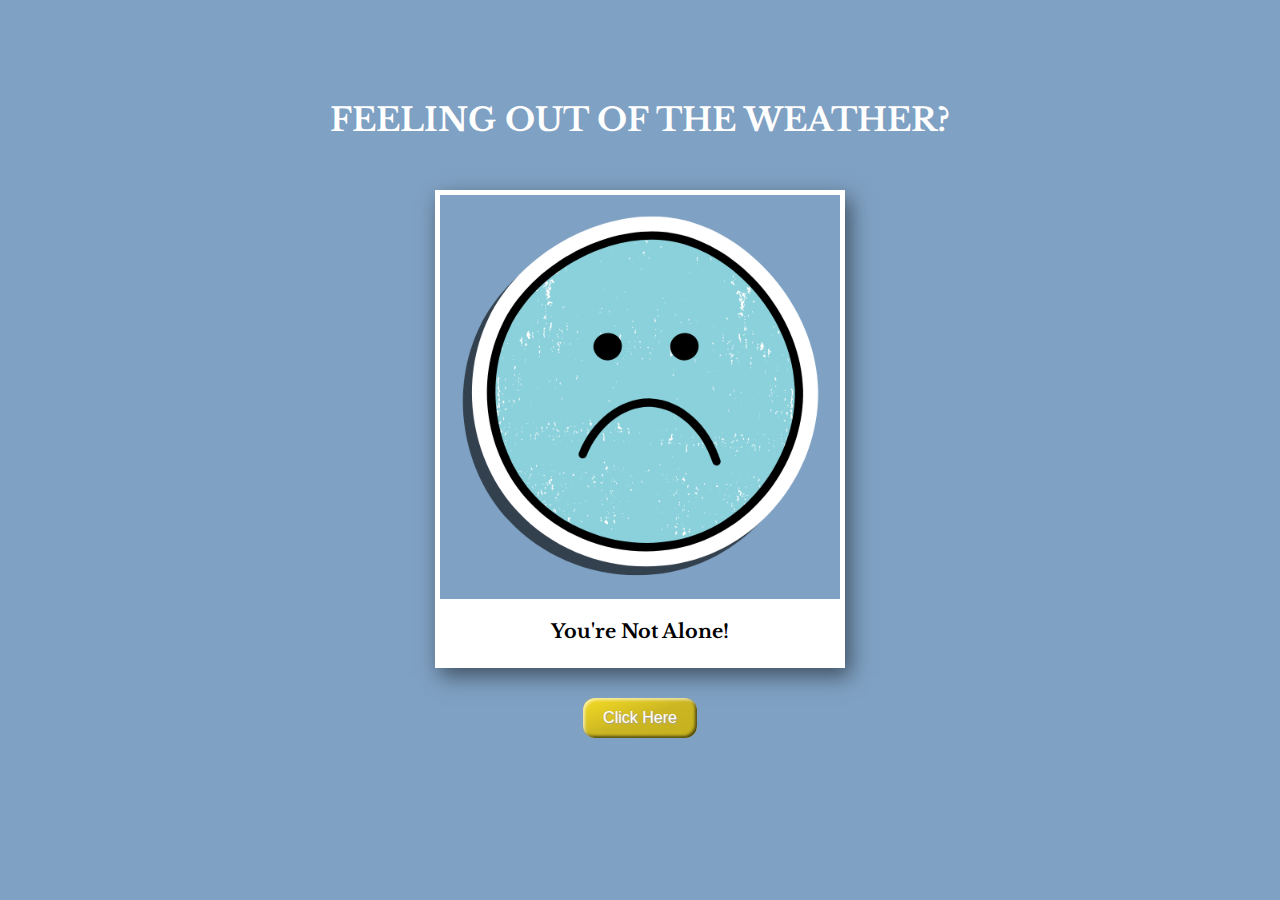
<file: index.html>
<!DOCTYPE html>
<html lang="en">
<head>
  <meta charset="UTF-8">
  <meta name="viewport" content="width=device-width, initial-scale=1.0">
  <title>Feeling sad?</title>

<link rel="preconnect" href="https://fonts.googleapis.com">
<link rel="preconnect" href="https://fonts.gstatic.com" crossorigin>
<link href="https://fonts.googleapis.com/css2?family=Libre+Baskerville:ital,wght@0,400;0,700;1,400&display=swap" rel="stylesheet">

<link
	rel= "stylesheet" ;
	href="./style.css"
/>

</head>
<body>
  <div id="h1">
     <h1> FEELING OUT OF THE WEATHER? </h1> 
  </div>
  <div id="image">
    <img src="./assets/images/Sad final.png" >
    <p id="first">
      You're Not Alone! </p>
  </div>
  <a href="./Public/cheerup.html">
  <button id="click" type="button"> Click Here</button>
  </a>
</body>
</html>




<!-- 
  TODO: Create a motivational post website.
Style it how ever you like. 
Look at the goal image for inspiration.
But it must have the following features:
3. Add your own image into the images folder inside assets. It should have a 5px white border.
4. The text should be center aligned.
5. Create a div to contain the h1, p and img elements. Adjust the margins so that the image and text are centered on the page. 
  Hint: You horizontally center a div by giving it a width of 50% and a margin-left of 25%.
  Hint: Set the image to have a width of 100% so it fills the div. 
6. Read about the text-transform property on MDN docs to make the h1 uppercase with CSS.
  https://developer.mozilla.org/en-US/docs/Web/CSS/text-transform 
-->
</file>
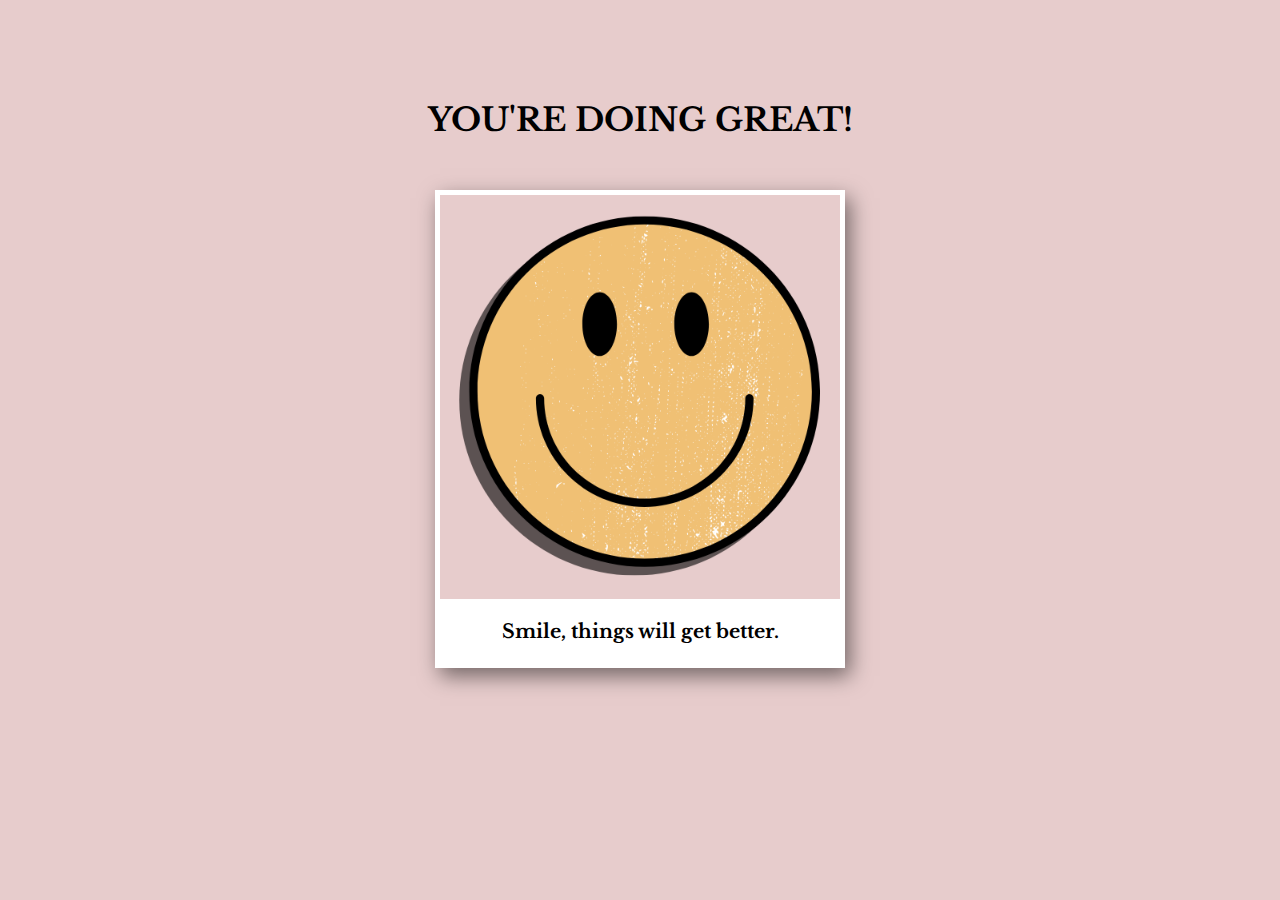
<file: Public/cheerup.html>
<!DOCTYPE html>
<html lang="en">
<head>
  <meta charset="UTF-8">
  <meta name="viewport" content="width=device-width, initial-scale=1.0">
  <title>Cheer Up!</title>

<link rel="preconnect" href="https://fonts.googleapis.com">
<link rel="preconnect" href="https://fonts.gstatic.com" crossorigin>
<link href="https://fonts.googleapis.com/css2?family=Libre+Baskerville:ital,wght@0,400;0,700;1,400&display=swap" rel="stylesheet">

<link
	rel= "stylesheet" ;
	href="../style.css"
/>

</head>
<body id="second">
  <div id="h1">
     <h1 id="h1b"> YOU'RE DOING GREAT! </h1> 
  </div>
  <div id="image2">
    <img src="../assets/images/Happy.png" >
    <p id="psecond">
      Smile, things will get better. </p>
  </div>

</body>
</html>
</file>
<file: style.css>
h1 {
     font-family: "Libre Baskerville", serif;
     font-weight: 900;
     color: white;
     margin-top: 100px;
}

#h1b {
    color: black;
}

* { 
    text-align: center;
}

body {
    background-color: #7fa1c3;
}

#second {
    background-color: #E7CCCC;
}

img {
    margin-top: 25px;
    width: 100%;
    padding: 0px;
    margin-top: 0px;
    margin-bottom: 0px;
}

#first {
    color: black;
    font-family: "Libre Baskerville", serif;
    font-weight: bolder;
    font-size: larger;
    margin-top: 0px;
    margin-left: 0px;
    margin-right: 0px;
    margin-bottom: 0px;
    background-color: white;
    padding: 20px;
}

#psecond {
    color: black;
    font-family: "Libre Baskerville", serif;
    font-weight: bolder;
    font-size: larger;
    margin-top: 0px;
    margin-left: 0px;
    margin-right: 0px;
    margin-bottom: 0px;
    background-color: white;
    padding: 20px;
}

#image {
    box-shadow: 5px 8px 20px 0px rgba(0,0,0,0.5);
    width: 400px;
    margin: 50px auto 0 auto;
    border: 5px solid white;
}

#image2 {
    box-shadow: 5px 8px 20px 0px rgba(0,0,0,0.5);
    width: 400px;
    margin: 50px auto 0 auto;
    border: 5px solid white;
}

#click {
    border: 0;
    line-height: 2.5;
    margin-top: 30px;
    padding: 0 20px;
    font-size: 1rem;
    text-align: center;
     color: #fff;
     text-shadow: 1px 1px 1px #a4a0a0;
     border-radius: 12px;
     background-color: #f6dd24;
     background-image: linear-gradient(
    to top left,
    rgba(0, 0, 0, 0.2),
    rgba(33, 29, 29, 0.2) 50%,
    rgba(0, 0, 0, 0)
  );
  box-shadow:
    inset 2px 2px 3px rgba(255, 255, 255, 0.6),
    inset -2px -2px 3px rgba(0, 0, 0, 0.6);
}

#click:hover {
  background-color: rgb(243, 243, 62);
}

#click:active {
  box-shadow:
    inset -2px -2px 3px rgba(255, 255, 255, 0.6),
    inset 2px 2px 3px rgba(0, 0, 0, 0.6);
}
</file>
